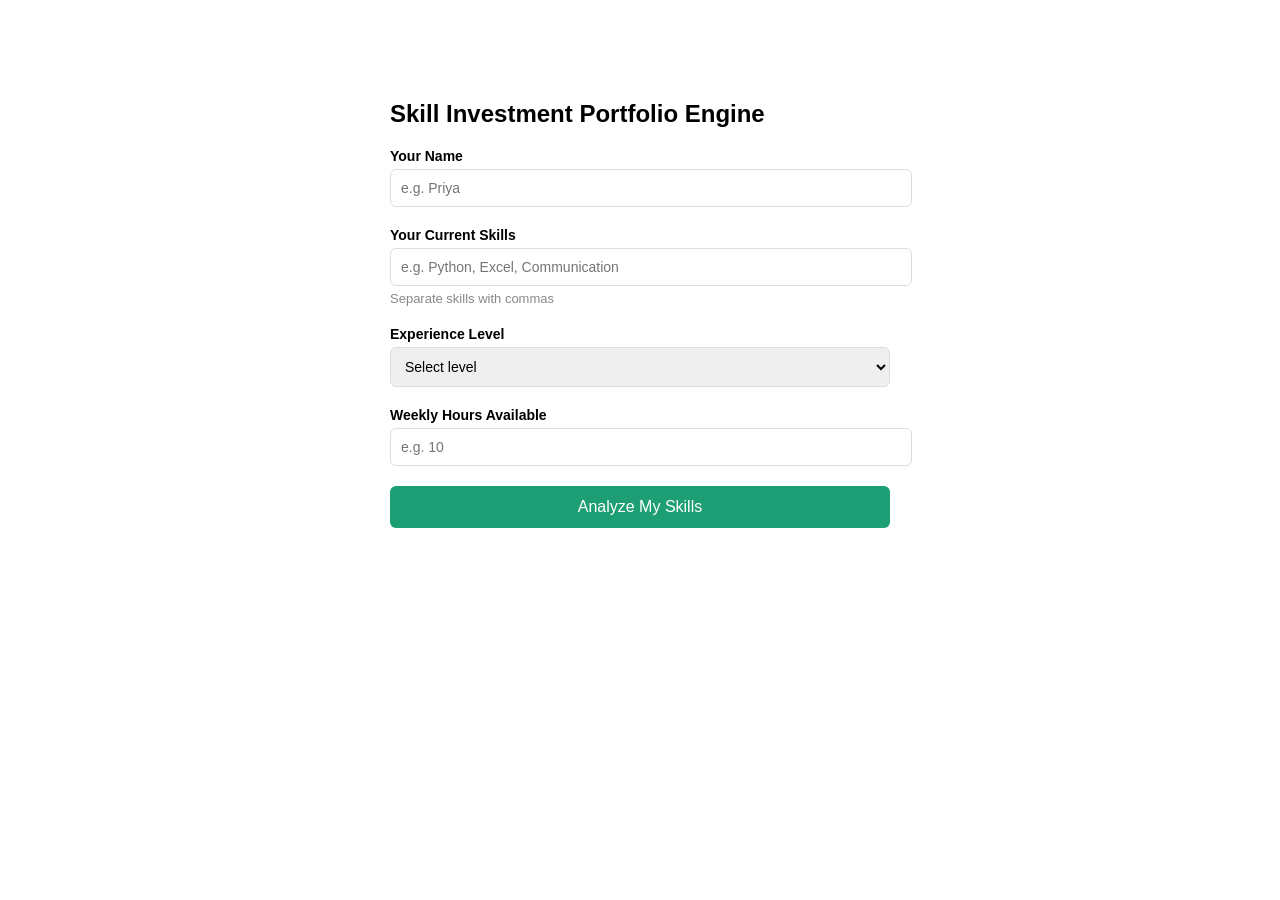
<file: templates/index.html>
<!DOCTYPE html>
<html>
<head>
    <title>Skill Investment Portfolio Engine</title>
    <style>
        body { font-family: Arial, sans-serif; max-width: 500px; margin: 60px auto; padding: 20px; }
        h2 { margin-bottom: 20px; }
        label { display: block; margin-bottom: 5px; font-weight: bold; font-size: 14px; }
        input, select { width: 100%; padding: 10px; margin-bottom: 20px; border: 1px solid #ddd; border-radius: 6px; font-size: 14px; }
        button { width: 100%; padding: 12px; background: #1D9E75; color: white; border: none; border-radius: 6px; font-size: 16px; cursor: pointer; }
        p { font-size: 13px; color: #888; margin-top: -15px; margin-bottom: 20px; }
    </style>
</head>
<body>
    <h2>Skill Investment Portfolio Engine</h2>
    <form action="/result" method="POST">
        <label>Your Name</label>
        <input type="text" name="name" placeholder="e.g. Priya" required />

        <label>Your Current Skills</label>
        <input type="text" name="skills" placeholder="e.g. Python, Excel, Communication" required />
        <p>Separate skills with commas</p>

        <label>Experience Level</label>
        <select name="experience" required>
            <option value="">Select level</option>
            <option value="Beginner">Beginner</option>
            <option value="Intermediate">Intermediate</option>
            <option value="Advanced">Advanced</option>
        </select>

        <label>Weekly Hours Available</label>
        <input type="number" name="budget" placeholder="e.g. 10" min="1" max="40" required />

        <button type="submit">Analyze My Skills</button>
    </form>
</body>
</html>
</file>
